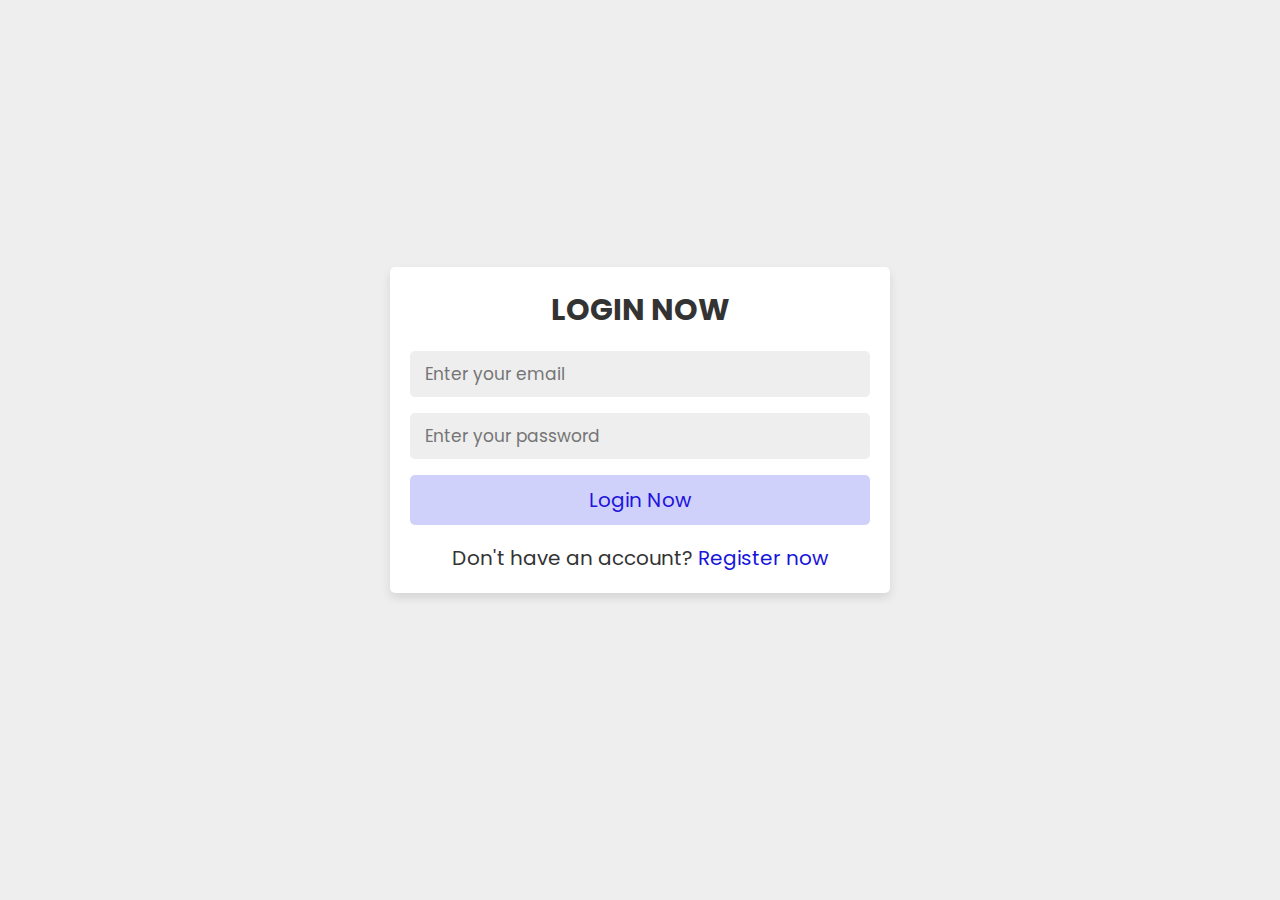
<file: Sportsmanspp/login.html>
<html>
<html lang="en">
<head>
    <meta charset="UTF-8">
    <meta name="viewport" content="width=device-width, initial-scale=1.0">
    <title>Login</title>
    
    <!-- Custom CSS -->
    <link rel="stylesheet" href="css/style.css">
</head>
<body>
    <div class="form-container">
        <form id="login-form" action="login.php" method="post">
            <h3>Login Now</h3>
            
            <input type="email" id="email" name="email" required placeholder="Enter your email">
            <input type="password" id="password" name="password" pattern="^\S{8,}$" required placeholder="Enter your password">
            <input type="submit" value="Login Now" class="form-btn">
            <p>Don't have an account? <a href="register.html">Register now</a></p>
        </form>
    </div>
</body>
</html>
</file>
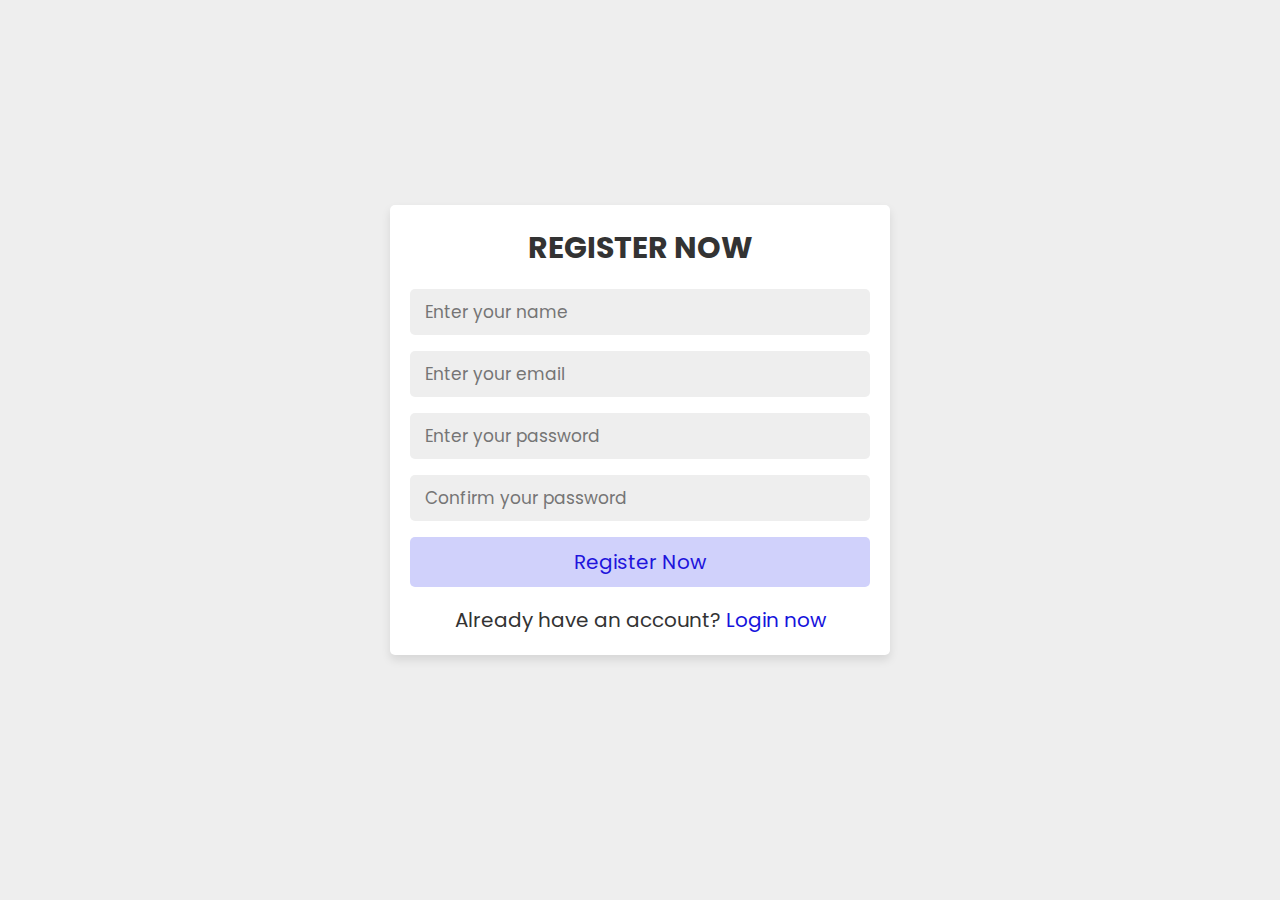
<file: Sportsmanspp/register.html>
<!DOCTYPE html>
<html lang="en">
<head>
    <meta charset="UTF-8">
    <meta name="viewport" content="width=device-width, initial-scale=1.0">
    <title>Register</title>

    <!-- Custom CSS -->
    <link rel="stylesheet" href="css/style.css">
</head>
<body>
   
<div class="form-container">
   <form id="register-form" action="register.php" method="post">
      <h3>Register Now</h3>
      
      <input type="text" id="name" name="name" required placeholder="Enter your name">
      <input type="email" id="email" name="email" required placeholder="Enter your email">
      <input type="password" id="password" name="password" pattern="^\S{8,}$" required placeholder="Enter your password">
      <input type="password" id="cpassword" name="cpassword" pattern="^\S{8,}$" required placeholder="Confirm your password">
      
      <input type="submit" name="submit" value="Register Now" class="form-btn">
      <p>Already have an account? <a href="login.html">Login now</a></p>
   </form>
</div>

</body>
</html>
</file>
<file: Sportsmanspp/css/style.css>
@import url('https://fonts.googleapis.com/css2?family=Poppins:wght@100;200;300;400;500;600&display=swap');

*{
   font-family: 'Poppins', sans-serif;
   margin:0; padding:0;
   box-sizing: border-box;
   outline: none; border:none;
   text-decoration: none;
}

.container{
   min-height: 100vh;
   display: flex;
   align-items: center;
   justify-content: center;
   padding:20px;
   padding-bottom: 60px;
}

.container .content{
   text-align: center;
}

.container .content h3{
   font-size: 30px;
   color:#333;
}

.container .content h3 span{
   background: rgb(20, 40, 220);
   color:#fff;
   border-radius: 5px;
   padding:0 15px;
}

.container .content h1{
   font-size: 50px;
   color:#333;
}

.container .content h1 span{
   color:rgb(23, 20, 220);
}

.container .content p{
   font-size: 25px;
   margin-bottom: 20px;
}

.container .content .btn{
   display: inline-block;
   padding:10px 30px;
   font-size: 20px;
   background: #333;
   color:#fff;
   margin:0 5px;
   text-transform: capitalize;
}

.container .content .btn:hover{
   background: rgb(20, 33, 220);
}

.form-container{
   min-height: 100vh;
   display: flex;
   align-items: center;
   justify-content: center;
   padding:20px;
   padding-bottom: 60px;
   background: #eee;
}

.form-container form{
   padding:20px;
   border-radius: 5px;
   box-shadow: 0 5px 10px rgba(0,0,0,.1);
   background: #fff;
   text-align: center;
   width: 500px;
}

.form-container form h3{
   font-size: 30px;
   text-transform: uppercase;
   margin-bottom: 10px;
   color:#333;
}

.form-container form input,
.form-container form select{
   width: 100%;
   padding:10px 15px;
   font-size: 17px;
   margin:8px 0;
   background: #eee;
   border-radius: 5px;
}

.form-container form select option{
   background: #fff;
}

.form-container form .form-btn{
   background: #d0d1fb;
   color:rgb(33, 20, 220);
   text-transform: capitalize;
   font-size: 20px;
   cursor: pointer;
}

.form-container form .form-btn:hover{
   background: rgb(20, 23, 220);
   color:#fff;
}

.form-container form p{
   margin-top: 10px;
   font-size: 20px;
   color:#333;
}

.form-container form p a{
   color:rgb(23, 20, 220);
}

.form-container form .error-msg{
   margin:10px 0;
   display: block;
   background: rgb(20, 33, 220);
   color:#fff;
   border-radius: 5px;
   font-size: 20px;
   padding:10px;
}
</file>
